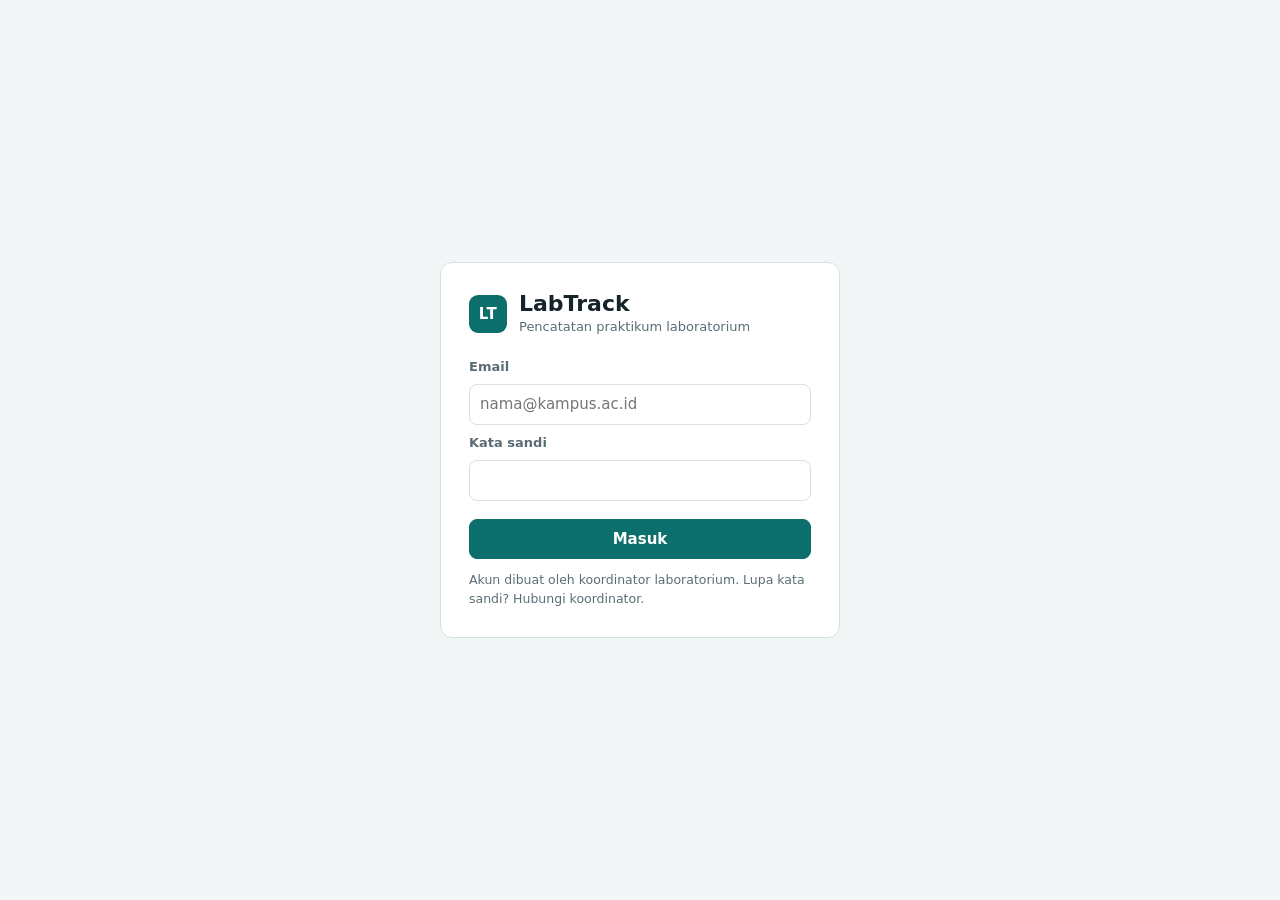
<file: app/static/index.html>
<!doctype html>
<html lang="id">
<head>
  <meta charset="utf-8">
  <meta name="viewport" content="width=device-width, initial-scale=1">
  <title>LabTrack</title>
  <link rel="stylesheet" href="style.css">
</head>
<body>
  <!-- Login -->
  <main id="login-view" class="login" hidden>
    <form id="login-form" class="login-card" autocomplete="on">
      <div class="brand"><span class="logo">LT</span><div><h1>LabTrack</h1><p>Pencatatan praktikum laboratorium</p></div></div>
      <label for="login-email">Email</label>
      <input id="login-email" name="username" type="email" required autocomplete="username" placeholder="nama@kampus.ac.id">
      <label for="login-password">Kata sandi</label>
      <input id="login-password" name="password" type="password" required autocomplete="current-password">
      <button type="submit" class="primary" id="login-submit">Masuk</button>
      <p class="hint">Akun dibuat oleh koordinator laboratorium. Lupa kata sandi? Hubungi koordinator.</p>
      <div id="login-error" class="alert" hidden></div>
    </form>
  </main>

  <!-- App -->
  <div id="app-view" hidden>
    <header class="topbar">
      <div class="brand small"><span class="logo">LT</span><strong>LabTrack</strong></div>
      <label class="course-pick">Mata kuliah
        <select id="course-select" aria-label="Pilih mata kuliah"></select>
      </label>
      <div class="me"><span id="me-name"></span><span id="me-role" class="badge"></span><button id="logout" class="ghost">Keluar</button></div>
    </header>
    <nav class="tabs" role="tablist">
      <button role="tab" data-view="rekap" aria-selected="true">Rekap kehadiran</button>
      <button role="tab" data-view="kehadiran">Input kehadiran</button>
      <button role="tab" data-view="mahasiswa">Mahasiswa</button>
      <button role="tab" data-view="laporan">Laporan praktikum</button>
      <button role="tab" data-view="admin" data-admin hidden>Kelola</button>
    </nav>
    <div id="flash" class="alert" hidden></div>
    <section id="view" class="view" aria-live="polite"></section>
    <footer class="foot">LabTrack <span id="version"></span> · <a href="/docs" target="_blank" rel="noopener">Dokumentasi API</a> · Jika ada galat, sertakan kode request_id saat melapor.</footer>
  </div>
  <script src="app.js"></script>
</body>
</html>
</file>
<file: app/static/style.css>
:root {
  --bg: #f3f6f6; --paper: #ffffff; --ink: #15232a; --muted: #5a6d75; --line: #d7e1e2;
  --accent: #0d6f6b; --accent-ink: #ffffff; --accent-soft: #e1f1ef;
  --ok: #1d7a43; --ok-soft: #e3f3e8; --warn: #9a5b00; --warn-soft: #fbefd9; --bad: #b42318; --bad-soft: #fde8e6;
  --radius: 8px;
  font-family: "Segoe UI", system-ui, -apple-system, Roboto, sans-serif;
}
@media (prefers-color-scheme: dark) {
  :root { --bg: #0f1a1e; --paper: #15242a; --ink: #e3eced; --muted: #93a8ad; --line: #28393f;
    --accent: #4fc2b9; --accent-ink: #0f1a1e; --accent-soft: #173a3a; --ok: #63c98b; --ok-soft: #173426;
    --warn: #f0b45a; --warn-soft: #3a2b12; --bad: #f28b82; --bad-soft: #3b1c1a; color-scheme: dark; }
}
* { box-sizing: border-box; }
body { margin: 0; background: var(--bg); color: var(--ink); font-size: 15px; line-height: 1.5; }
[hidden] { display: none !important; }
h1, h2, h3 { margin: 0; line-height: 1.2; }
h2 { font-size: 19px; }
button, input, select, textarea { font: inherit; color: inherit; }
button { cursor: pointer; border: 1px solid var(--line); background: var(--paper); border-radius: var(--radius); padding: 8px 14px; }
button:hover { border-color: var(--accent); }
button.primary { background: var(--accent); color: var(--accent-ink); border-color: var(--accent); font-weight: 600; }
button.ghost { background: transparent; }
button:disabled { opacity: .55; cursor: progress; }
input, select, textarea { width: 100%; padding: 8px 10px; border: 1px solid var(--line); border-radius: var(--radius); background: var(--paper); }
input:focus-visible, select:focus-visible, button:focus-visible, textarea:focus-visible { outline: 2px solid var(--accent); outline-offset: 1px; }
label { font-size: 13px; color: var(--muted); font-weight: 600; }
a { color: var(--accent); }

.login { min-height: 100vh; display: grid; place-items: center; padding: 16px; }
.login-card { width: min(400px, 100%); background: var(--paper); border: 1px solid var(--line); border-radius: 12px; padding: 28px; display: grid; gap: 8px; }
.login-card button { margin-top: 10px; }
.brand { display: flex; gap: 12px; align-items: center; margin-bottom: 12px; }
.brand h1 { font-size: 22px; }
.brand p { margin: 0; color: var(--muted); font-size: 13px; }
.logo { display: inline-grid; place-items: center; width: 38px; height: 38px; border-radius: 9px; background: var(--accent); color: var(--accent-ink); font-weight: 700; letter-spacing: .5px; }
.brand.small { margin: 0; gap: 8px; }
.brand.small .logo { width: 30px; height: 30px; font-size: 13px; }
.hint { color: var(--muted); font-size: 12.5px; margin: 4px 0 0; }

.topbar { display: flex; flex-wrap: wrap; gap: 12px 20px; align-items: center; padding: 12px max(16px, 3vw); background: var(--paper); border-bottom: 1px solid var(--line); }
.course-pick { display: flex; align-items: center; gap: 8px; flex: 1 1 280px; }
.course-pick select { max-width: 420px; }
.me { display: flex; align-items: center; gap: 10px; margin-left: auto; }
.badge { font-size: 12px; padding: 2px 8px; border-radius: 99px; background: var(--accent-soft); color: var(--accent); font-weight: 600; }
.tabs { display: flex; gap: 4px; padding: 10px max(16px, 3vw) 0; overflow-x: auto; }
.tabs button { border: 0; border-bottom: 3px solid transparent; border-radius: 0; background: transparent; padding: 10px 12px; color: var(--muted); font-weight: 600; white-space: nowrap; }
.tabs button[aria-selected="true"] { color: var(--ink); border-bottom-color: var(--accent); }
.view { padding: 18px max(16px, 3vw) 32px; display: grid; gap: 16px; max-width: 1200px; }
.foot { padding: 0 max(16px, 3vw) 28px; color: var(--muted); font-size: 12.5px; }

.card { background: var(--paper); border: 1px solid var(--line); border-radius: 10px; padding: 16px 18px; display: grid; gap: 12px; min-width: 0; }
.row { display: flex; flex-wrap: wrap; gap: 10px; align-items: end; }
.row > .field { flex: 1 1 180px; display: grid; gap: 4px; }
.row > .field.narrow { flex: 0 1 120px; }
.stats { display: grid; grid-template-columns: repeat(auto-fit, minmax(150px, 1fr)); gap: 10px; }
.stat { background: var(--paper); border: 1px solid var(--line); border-radius: 10px; padding: 12px 14px; }
.stat b { display: block; font-size: 24px; font-variant-numeric: tabular-nums; }
.stat span { color: var(--muted); font-size: 13px; }

.table-wrap { overflow-x: auto; }
table { width: 100%; border-collapse: collapse; font-size: 14px; }
th, td { padding: 8px 10px; border-bottom: 1px solid var(--line); text-align: left; vertical-align: middle; }
th { font-size: 12px; color: var(--muted); text-transform: uppercase; letter-spacing: .04em; }
td.num, th.num { text-align: right; font-variant-numeric: tabular-nums; }
tr.risk td { background: var(--bad-soft); }
.chip { display: inline-block; font-size: 12px; font-weight: 600; padding: 2px 9px; border-radius: 99px; white-space: nowrap; }
.chip.ok { background: var(--ok-soft); color: var(--ok); }
.chip.bad { background: var(--bad-soft); color: var(--bad); }
.chip.warn { background: var(--warn-soft); color: var(--warn); }
.bar { height: 6px; background: var(--line); border-radius: 3px; overflow: hidden; min-width: 70px; }
.bar i { display: block; height: 100%; background: var(--ok); }
.bar.low i { background: var(--bad); }

.seg { display: inline-flex; border: 1px solid var(--line); border-radius: var(--radius); overflow: hidden; }
.seg label { margin: 0; color: var(--ink); font-weight: 600; font-size: 13px; }
.seg input { position: absolute; opacity: 0; width: 1px; height: 1px; }
.seg span { display: block; padding: 6px 10px; cursor: pointer; border-left: 1px solid var(--line); }
.seg label:first-child span { border-left: 0; }
.seg input:checked + span { background: var(--accent); color: var(--accent-ink); }
.seg input:focus-visible + span { outline: 2px solid var(--accent); outline-offset: -2px; }

.alert { margin: 12px max(16px, 3vw) 0; padding: 10px 14px; border-radius: var(--radius); background: var(--bad-soft); color: var(--bad); font-size: 14px; display: flex; gap: 10px; flex-wrap: wrap; align-items: center; }
.alert.ok { background: var(--ok-soft); color: var(--ok); }
.login-card .alert { margin: 8px 0 0; }
.rid { font-family: Consolas, ui-monospace, monospace; font-size: 12.5px; background: var(--paper); color: var(--ink); padding: 1px 6px; border-radius: 4px; border: 1px solid var(--line); }
.muted { color: var(--muted); }
.empty { color: var(--muted); padding: 18px; text-align: center; }
.actions { display: flex; gap: 6px; flex-wrap: wrap; }
.actions button { padding: 5px 10px; font-size: 13px; }
@media (max-width: 640px) { .me span#me-name { display: none; } }
</file>
